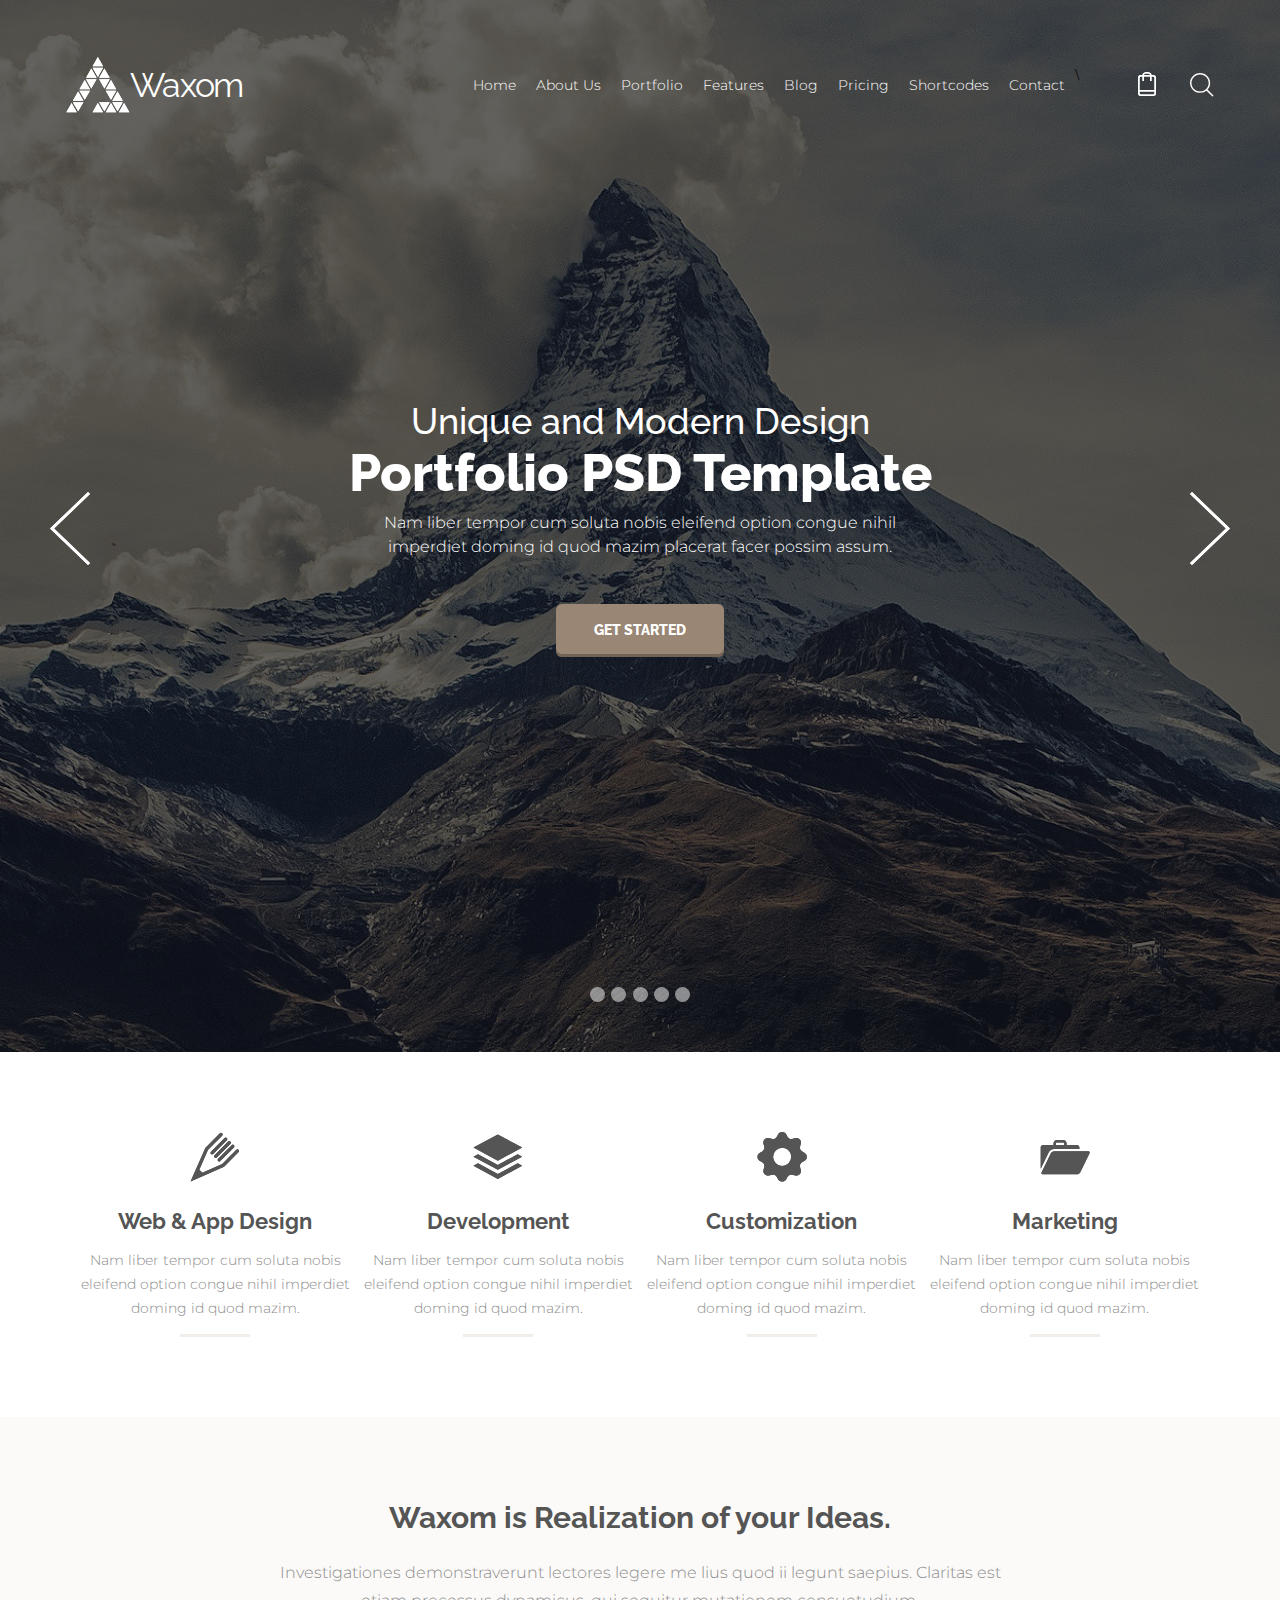
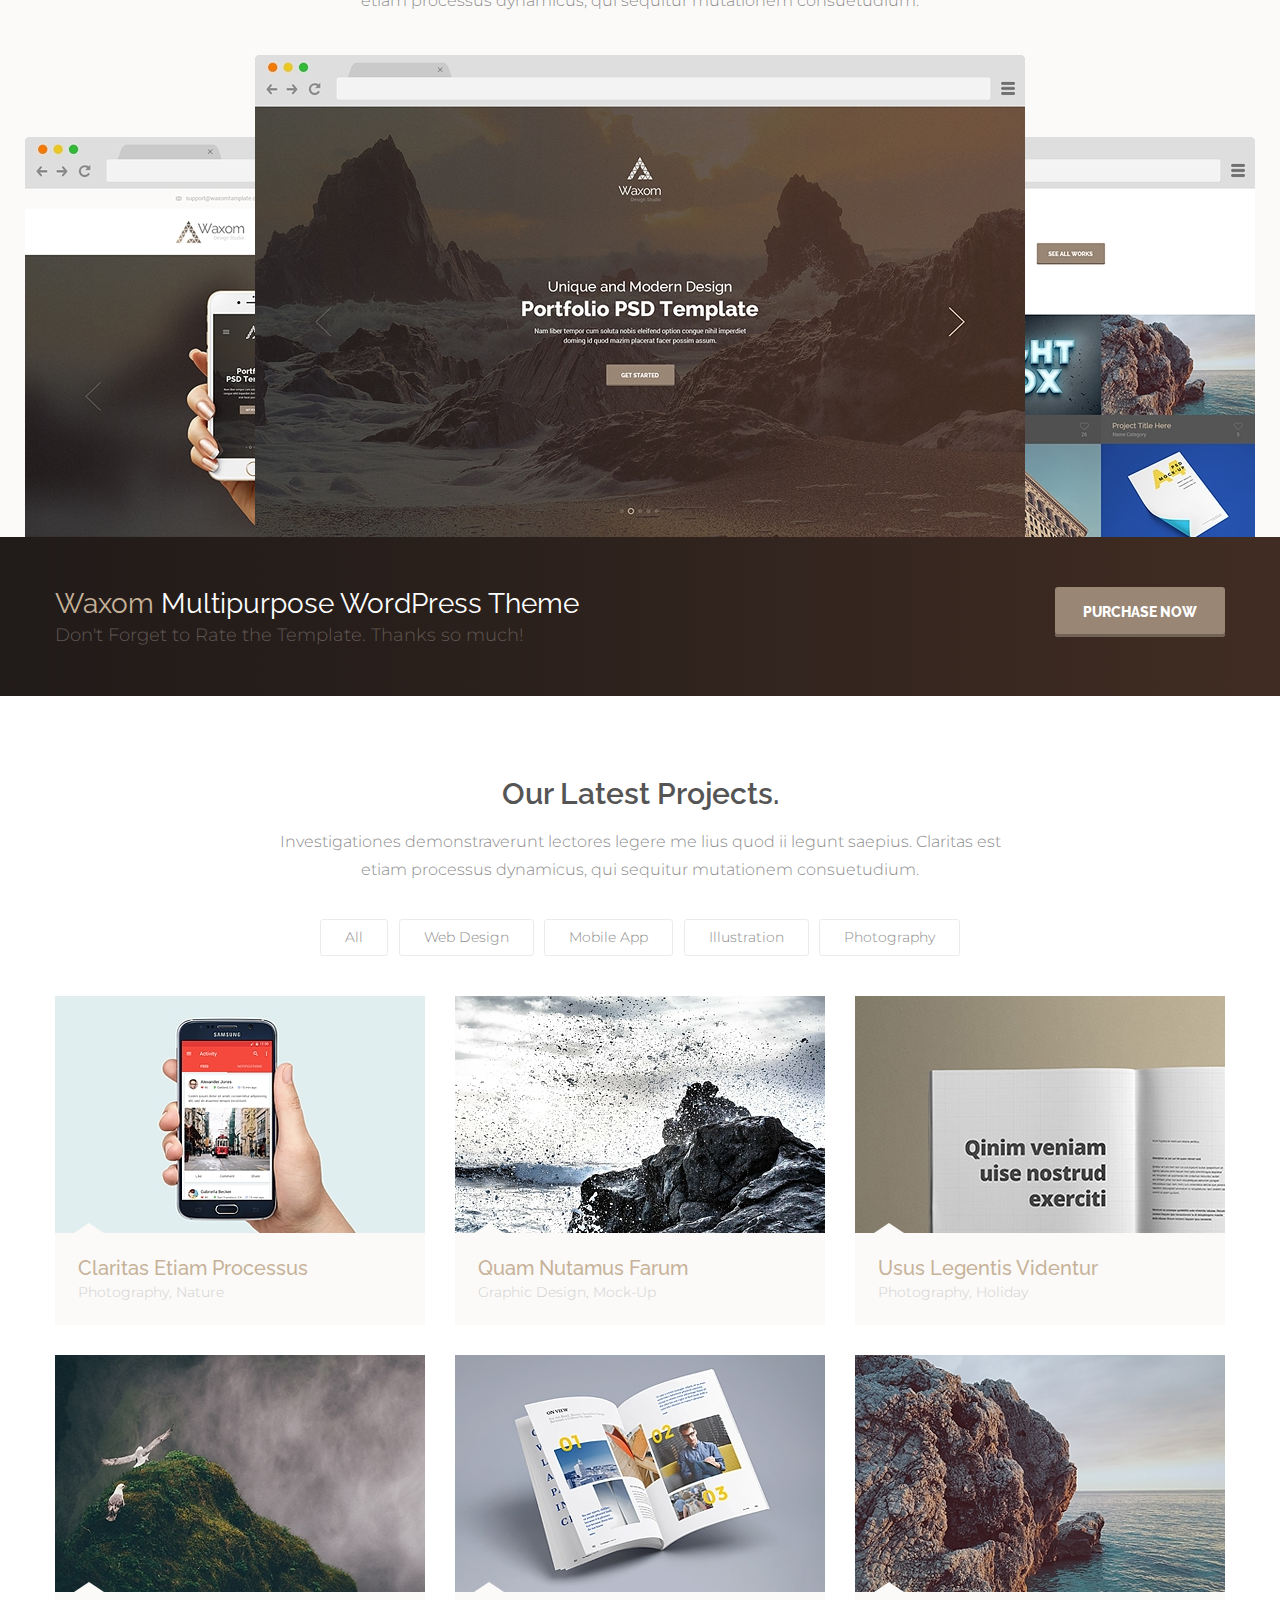
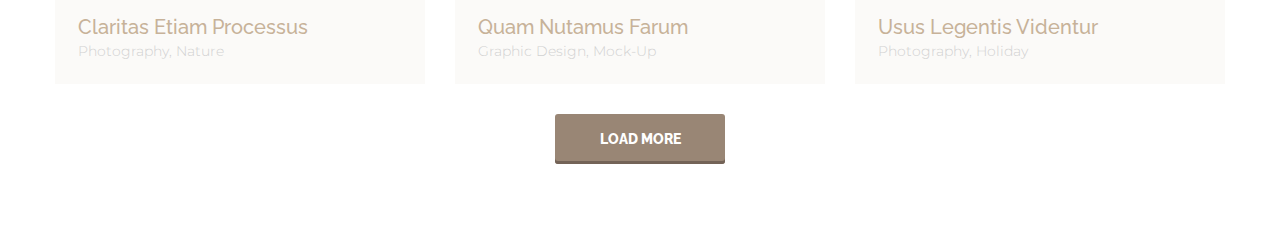
<file: Зачетный макет/index.html>
<!DOCTYPE html>
<html lang="en">

<head>
    <meta charset="UTF-8">
    <title>Зачетный макет</title>
    <link rel="stylesheet" href="style.css">
</head>

<body>
    <header>
        <section class="header-release">
            <a href="#" class="header-logo">
                <svg class="header-logo-svg" xmlns="http://www.w3.org/2000/svg" width="64" height="56" viewBox="0 0 64 56">
                    <path d="M31.854 19.905L26.6 10.713h10.508zm-1.314.766H20.032l5.254-9.191zm2.628 0l5.254-9.191 5.254 9.191zm10.508 1.53l-5.254 9.189-5.254-9.188zm-13.136 0l-5.254 9.189-5.254-9.188zm-11.822.766l5.253 9.187H13.465zm21.02 9.187l5.252-9.187 5.253 9.187zm-2.63-22.97H26.6l5.254-9.19zm2.63 24.502h10.505l-5.253 9.188zm-26.273 0H23.97l-5.253 9.188zm-1.314.765l5.253 9.19H6.897zm34.152 9.19l5.254-9.19 5.254 9.19zm10.508 1.53l-5.254 9.188-5.254-9.187zm-13.135 0l-5.254 9.188-5.254-9.187zm-36.779 0h10.507L12.15 54.36zm-1.315.768l5.254 9.189H.33zm26.272 0l5.254 9.189H26.6zm13.136 0l5.253 9.189H39.738zm18.387 9.189H52.873l5.252-9.189z" />
                    <path d="M31.854 19.905L26.6 10.713h10.508zm-1.314.766H20.032l5.254-9.191zm2.628 0l5.254-9.191 5.254 9.191zm10.508 1.53l-5.254 9.189-5.254-9.188zm-13.136 0l-5.254 9.189-5.254-9.188zm-11.822.766l5.253 9.187H13.465zm21.02 9.187l5.252-9.187 5.253 9.187zm-2.63-22.97H26.6l5.254-9.19zm2.63 24.502h10.505l-5.253 9.188zm-26.273 0H23.97l-5.253 9.188zm-1.314.765l5.253 9.19H6.897zm34.152 9.19l5.254-9.19 5.254 9.19zm10.508 1.53l-5.254 9.188-5.254-9.187zm-13.135 0l-5.254 9.188-5.254-9.187zm-36.779 0h10.507L12.15 54.36zm-1.315.768l5.254 9.189H.33zm26.272 0l5.254 9.189H26.6zm13.136 0l5.253 9.189H39.738zm18.387 9.189H52.873l5.252-9.189z" />
                </svg><span>Waxom</span></a>
            <nav class="main-menu">
                <ul class="main-menu-list">
                    <li><a href="#" class="main-menu-a">Home</a></li>
                    <li><a href="#" class="main-menu-a">About Us</a></li>
                    <li><a href="#" class="main-menu-a">Portfolio</a></li>
                    <li><a href="#" class="main-menu-a">Features</a></li>
                    <li><a href="#" class="main-menu-a">Blog</a></li>
                    <li><a href="#" class="main-menu-a">Pricing</a></li>
                    <li><a href="#" class="main-menu-a">Shortcodes</a></li>
                    <li><a href="#" class="main-menu-a">Contact</a></li>\
                </ul>
                <button class="icon-cart">
                    <svg class="icon-cart-svg" xmlns="http://www.w3.org/2000/svg" width="18" height="24" viewBox="0 0 18 24">
                        <path d="M17.994 5.997v14.998a3 3 0 0 1-2.999 3H3.002a3 3 0 0 1-2.999-3V5.997A2.999 2.999 0 0 1 3.002 3H4.5c0-1.657 2.013-3 4.498-3 2.484 0 4.497 1.343 4.497 3h1.5a2.999 2.999 0 0 1 2.998 2.998zM6 3h5.997c0-1.037-1.342-1.5-2.998-1.5-1.656 0-2.999.463-2.999 1.5zm10.495 16.496H1.502v1.5c0 .828.672 1.5 1.5 1.5h11.993a1.5 1.5 0 0 0 1.5-1.5zm0-13.498a1.5 1.5 0 0 0-1.5-1.5h-1.499v4.5h-1.499v-4.5H6v4.5H4.501v-4.5h-1.5a1.5 1.5 0 0 0-1.499 1.5v11.998h14.993z" />
                        <path d="M17.994 5.997v14.998a3 3 0 0 1-2.999 3H3.002a3 3 0 0 1-2.999-3V5.997A2.999 2.999 0 0 1 3.002 3H4.5c0-1.657 2.013-3 4.498-3 2.484 0 4.497 1.343 4.497 3h1.5a2.999 2.999 0 0 1 2.998 2.998zM6 3h5.997c0-1.037-1.342-1.5-2.998-1.5-1.656 0-2.999.463-2.999 1.5zm10.495 16.496H1.502v1.5c0 .828.672 1.5 1.5 1.5h11.993a1.5 1.5 0 0 0 1.5-1.5zm0-13.498a1.5 1.5 0 0 0-1.5-1.5h-1.499v4.5h-1.499v-4.5H6v4.5H4.501v-4.5h-1.5a1.5 1.5 0 0 0-1.499 1.5v11.998h14.993z" />
                    </svg>
                </button>
                <input type="search" class="icon-search">
            </nav>
        </section>
        <section class="release-content">
            <a href="#" class="left-arrow">
                <svg class="left-arrow-svg" xmlns="http://www.w3.org/2000/svg" width="40" height="73" viewBox="0 0 40 73">
                    <path d="M38.026 72.98L.005 36.497 38.026.018l1.969 2.004L4.066 36.498l35.929 34.479z" />
                    <path d="M38.026 72.98L.005 36.497 38.026.018l1.969 2.004L4.066 36.498l35.929 34.479z" />
                </svg>
            </a>
            <div class="release-content-item">
                <span class="release-content-item-first">Unique and Modern Design</span>
                <span class="release-content-item-second">Portfolio PSD Template</span>
                <p class="release-content-item-third">Nam liber tempor cum soluta nobis eleifend option congue nihil imperdiet doming id quod mazim placerat facer possim assum.</p>
                <button class="release-content-item-getstarted">Get Started</button>
            </div>
            <a href="#" class="right-arrow">
                <svg class="right-arrow-svg" xmlns="http://www.w3.org/2000/svg" width="40" height="73" viewBox="0 0 40 73">
                    <path d="M1.974 72.98l38.021-36.482L1.974.018.004 2.022l35.93 34.476L.004 70.977z" />
                    <path d="M1.974 72.98l38.021-36.482L1.974.018.004 2.022l35.93 34.476L.004 70.977z" />
                </svg>
            </a>
        </section>
        <div class="pagination">
            <a href="#" class="pag-circle"></a>
            <a href="#" class="pag-circle"></a>
            <a href="#" class="pag-circle"></a>
            <a href="#" class="pag-circle"></a>
            <a href="#" class="pag-circle"></a>
        </div>
    </header>
    <main class="container">
        <section class="achievment">
            <ul class="achievment-list">
                <li>
                    <a href="#" class="achievment-list-item">
                        <svg class="achievment-icones" xmlns="http://www.w3.org/2000/svg" width="49" height="49" viewBox="0 0 49 49">
                            <path d="M47.668 19.717L33.402 33.985.534 48.463l14.477-32.872L29.279 1.327a1.589 1.589 0 1 1 2.248 2.249L17.683 17.422 9.107 36.888l2.999 2.999 19.467-8.573L45.42 17.47a1.587 1.587 0 0 1 2.248 0c.621.62.621 1.63 0 2.247zm-20.173 6.5l13.332-13.332a1.585 1.585 0 0 1 2.25 0c.623.62.623 1.625 0 2.249L29.745 28.466a1.594 1.594 0 0 1-2.25 0 1.593 1.593 0 0 1 0-2.25zm-3.48-3.482L37.348 9.403a1.59 1.59 0 1 1 2.25 2.25L26.265 24.985a1.592 1.592 0 0 1-2.25-2.25zm-3.48-3.482l13.332-13.33a1.586 1.586 0 0 1 2.25 0c.622.62.622 1.625 0 2.25l-13.333 13.33c-.31.31-.719.465-1.125.465s-.814-.154-1.125-.466a1.591 1.591 0 0 1 0-2.249z" />
                            <path d="M47.668 19.717L33.402 33.985.534 48.463l14.477-32.872L29.279 1.327a1.589 1.589 0 1 1 2.248 2.249L17.683 17.422 9.107 36.888l2.999 2.999 19.467-8.573L45.42 17.47a1.587 1.587 0 0 1 2.248 0c.621.62.621 1.63 0 2.247zm-20.173 6.5l13.332-13.332a1.585 1.585 0 0 1 2.25 0c.623.62.623 1.625 0 2.249L29.745 28.466a1.594 1.594 0 0 1-2.25 0 1.593 1.593 0 0 1 0-2.25zm-3.48-3.482L37.348 9.403a1.59 1.59 0 1 1 2.25 2.25L26.265 24.985a1.592 1.592 0 0 1-2.25-2.25zm-3.48-3.482l13.332-13.33a1.586 1.586 0 0 1 2.25 0c.622.62.622 1.625 0 2.25l-13.333 13.33c-.31.31-.719.465-1.125.465s-.814-.154-1.125-.466a1.591 1.591 0 0 1 0-2.249z" />
                        </svg>
                        <span class="achievment-title">Web & App Design</span>
                        <p class="achievment-text">Nam liber tempor cum soluta nobis eleifend option congue nihil imperdiet doming id quod mazim.</p>
                    </a>
                </li>
                <li>
                    <a href="#" class="achievment-list-item">
                        <svg class="achievment-icones" xmlns="http://www.w3.org/2000/svg" width="44" height="40" viewBox="0 0 44 40">
                            <path d="M43.287 11.666L21.851 23.227.414 11.666 21.85.106zm-3.985 5.882l3.985 2.149-21.436 11.556L.414 19.697l3.985-2.15 17.452 9.41zm0 8.025l3.985 2.148-21.436 11.562L.414 27.721l3.985-2.148 17.452 9.412z" />
                            <path d="M43.287 11.666L21.851 23.227.414 11.666 21.85.106zm-3.985 5.882l3.985 2.149-21.436 11.556L.414 19.697l3.985-2.15 17.452 9.41zm0 8.025l3.985 2.148-21.436 11.562L.414 27.721l3.985-2.148 17.452 9.412z" />
                        </svg>
                        <span class="achievment-title">Development</span>
                        <p class="achievment-text">Nam liber tempor cum soluta nobis eleifend option congue nihil imperdiet doming id quod mazim.</p>
                    </a>
                </li>
                <li>
                    <a href="#" class="achievment-list-item">
                        <svg class="achievment-icones" xmlns="http://www.w3.org/2000/svg" width="44" height="44" viewBox="0 0 44 44">
                            <path d="M41.322 25.71c-1.44.513-2.837 1.762-3.243 2.743-.406.98-.298 2.85.357 4.23.656 1.379.259 3.427-.886 4.572-1.146 1.147-3.194 1.544-4.573.887-1.38-.656-3.252-.764-4.233-.356-.98.41-2.227 1.808-2.739 3.246-.512 1.436-2.241 2.601-3.861 2.601s-3.35-1.165-3.862-2.6c-.512-1.439-1.759-2.837-2.74-3.244-.982-.408-2.852-.303-4.232.353-1.38.657-3.427.26-4.573-.887-1.145-1.145-1.542-3.193-.886-4.572s.763-3.249.355-4.23c-.408-.979-1.8-2.23-3.24-2.742C1.526 25.199.36 23.47.36 21.85c0-1.62 1.166-3.35 2.606-3.857 1.44-.51 2.83-1.761 3.238-2.743.407-.984.303-2.853-.353-4.233-.656-1.38-.26-3.426.886-4.574 1.146-1.146 3.195-1.541 4.573-.885 1.38.656 3.25.764 4.231.357.981-.406 2.23-1.803 2.741-3.242.512-1.439 2.241-2.606 3.862-2.606 1.62 0 3.35 1.167 3.861 2.606.512 1.44 1.76 2.837 2.74 3.242.982.407 2.852.3 4.232-.357 1.38-.656 3.427-.261 4.573.885 1.145 1.148 1.542 3.195.886 4.574-.655 1.379-.76 3.252-.355 4.234.406.984 1.8 2.232 3.24 2.742 1.44.508 2.606 2.237 2.606 3.857s-1.166 3.349-2.605 3.86zM30.128 21.86c0-4.419-3.574-7.994-7.984-7.994a7.988 7.988 0 0 0-7.994 7.994 7.984 7.984 0 0 0 7.994 7.983 7.981 7.981 0 0 0 7.984-7.983z" />
                            <path d="M41.322 25.71c-1.44.513-2.837 1.762-3.243 2.743-.406.98-.298 2.85.357 4.23.656 1.379.259 3.427-.886 4.572-1.146 1.147-3.194 1.544-4.573.887-1.38-.656-3.252-.764-4.233-.356-.98.41-2.227 1.808-2.739 3.246-.512 1.436-2.241 2.601-3.861 2.601s-3.35-1.165-3.862-2.6c-.512-1.439-1.759-2.837-2.74-3.244-.982-.408-2.852-.303-4.232.353-1.38.657-3.427.26-4.573-.887-1.145-1.145-1.542-3.193-.886-4.572s.763-3.249.355-4.23c-.408-.979-1.8-2.23-3.24-2.742C1.526 25.199.36 23.47.36 21.85c0-1.62 1.166-3.35 2.606-3.857 1.44-.51 2.83-1.761 3.238-2.743.407-.984.303-2.853-.353-4.233-.656-1.38-.26-3.426.886-4.574 1.146-1.146 3.195-1.541 4.573-.885 1.38.656 3.25.764 4.231.357.981-.406 2.23-1.803 2.741-3.242.512-1.439 2.241-2.606 3.862-2.606 1.62 0 3.35 1.167 3.861 2.606.512 1.44 1.76 2.837 2.74 3.242.982.407 2.852.3 4.232-.357 1.38-.656 3.427-.261 4.573.885 1.145 1.148 1.542 3.195.886 4.574-.655 1.379-.76 3.252-.355 4.234.406.984 1.8 2.232 3.24 2.742 1.44.508 2.606 2.237 2.606 3.857s-1.166 3.349-2.605 3.86zM30.128 21.86c0-4.419-3.574-7.994-7.984-7.994a7.988 7.988 0 0 0-7.994 7.994 7.984 7.984 0 0 0 7.994 7.983 7.981 7.981 0 0 0 7.984-7.983z" />
                        </svg>
                        <span class="achievment-title">Customization</span>
                        <p class="achievment-text">Nam liber tempor cum soluta nobis eleifend option congue nihil imperdiet doming id quod mazim.</p>
                    </a>
                </li>
                <li>
                    <a href="#" class="achievment-list-item">
                        <svg class="achievment-icones" xmlns="http://www.w3.org/2000/svg" width="52" height="36" viewBox="0 0 52 36">
                            <path d="M.738 30.147V7.983c0-1.364 1.105-2.482 2.458-2.48h10.816V4.057c0-.995.382-1.923 1.082-2.628A3.64 3.64 0 0 1 17.7.335h6.29c2.029 0 3.684 1.667 3.684 3.723V5.5H38.49c1.35 0 2.458 1.118 2.458 2.482v1.654H14.742c-2.267 0-4.74 1.55-5.742 3.608zM16.47 5.502h8.747V4.058c0-.688-.55-1.243-1.228-1.243h-6.29c-.327 0-.636.13-.867.368a1.25 1.25 0 0 0-.362.875zm25.451 28.26c-.595 1.222-2.192 2.222-3.543 2.222H3.08c-1.35 0-1.968-1.002-1.369-2.221l9.492-19.422c.593-1.223 2.189-2.226 3.539-2.226H50.04c1.354 0 1.969 1.003 1.371 2.226z" />
                            <path d="M.738 30.147V7.983c0-1.364 1.105-2.482 2.458-2.48h10.816V4.057c0-.995.382-1.923 1.082-2.628A3.64 3.64 0 0 1 17.7.335h6.29c2.029 0 3.684 1.667 3.684 3.723V5.5H38.49c1.35 0 2.458 1.118 2.458 2.482v1.654H14.742c-2.267 0-4.74 1.55-5.742 3.608zM16.47 5.502h8.747V4.058c0-.688-.55-1.243-1.228-1.243h-6.29c-.327 0-.636.13-.867.368a1.25 1.25 0 0 0-.362.875zm25.451 28.26c-.595 1.222-2.192 2.222-3.543 2.222H3.08c-1.35 0-1.968-1.002-1.369-2.221l9.492-19.422c.593-1.223 2.189-2.226 3.539-2.226H50.04c1.354 0 1.969 1.003 1.371 2.226z" />
                        </svg>
                        <span class="achievment-title">Marketing</span>
                        <p class="achievment-text">Nam liber tempor cum soluta nobis eleifend option congue nihil imperdiet doming id quod mazim.</p>
                    </a>
                </li>
            </ul>
        </section>
        <section class="ideas">
            <div class="ideas-content">
                <span class="ideas-title">Waxom is Realization of your Ideas.</span>
                <p class="ideas-text">Investigationes demonstraverunt lectores legere me lius quod ii legunt saepius. Claritas est etiam processus dynamicus, qui sequitur mutationem consuetudium.</p>
            </div>
            <div class="ideas-pictures">
                <img src="images/ideas-picture-left.jpg" alt="photo" class="ideas-picture-left" width="770" height="400">
                <img src="images/ideas-picture-center.jpg" alt="photo" class="ideas-picture-center" width="770" height="482">
                <img src="images/ideas-picture-right.jpg" alt="photo" class="ideas-picture-right" width="770" height="400">
            </div>
        </section>
        <section class="purchase">
            <div class="purchase-content">
                <div class="purchase-text">
                    <span class="purchase-text-title">
                        <a href="#" class="purchase-text-logo">Waxom</a> Multipurpose WordPress Theme
                    </span>
                    <p class="purchase-text-par">Don't Forget to Rate the Template. Thanks so much!</p>
                </div>
                <button class="purchase-button">Purchase Now</button>
            </div>
        </section>
        <section class="latest">
            <div class="latest-content">
                <div class="latest-content-text">
                    <span class="latest-content-title">Our Latest Projects.</span>
                    <p class="latest-content-text-par">Investigationes demonstraverunt lectores legere me lius quod ii legunt saepius. Claritas est etiam processus dynamicus, qui sequitur mutationem consuetudium.</p>
                </div>
                <div class="latest-content-units">
                    <a href="#" class="latest-content-units-item">All</a>
                    <a href="#" class="latest-content-units-item">Web Design</a>
                    <a href="#" class="latest-content-units-item">Mobile App</a>
                    <a href="#" class="latest-content-units-item">Illustration</a>
                    <a href="#" class="latest-content-units-item">Photography</a>
                </div>
                <div class="latest-content-projects">
                    <figure class="latest-content-projects-item">
                        <img src="images/latest-projects-photo-1.jpg" alt="photo" class="latest-projects-image" width="370" height="237">
                        <figcaption class="latest-content-projects-item-text">
                            <span class="latest-projects-title">Claritas Etiam Processus</span>
                            <span class="latest-projects-description">Photography, Nature</span>
                        </figcaption>
                        <a href="#" class="latest-btn latest-link">
                            <svg xmlns="http://www.w3.org/2000/svg" width="26" height="26" viewBox="0 0 26 26">
                                <path d="M23.5 11.242l-1.927 1.928-3.187 3.189c-.153.17-.34.324-.511.46a6.24 6.24 0 0 1-6.153.905 6.038 6.038 0 0 1-2.08-1.365l2.642-2.644a2.446 2.446 0 0 0 3.46 0l2.028-2.029L20.857 8.6a2.447 2.447 0 1 0-3.46-3.462l-2.454 2.456a7.068 7.068 0 0 0-4.908-.376l4.72-4.723c2.404-2.405 6.341-2.405 8.744 0 2.42 2.42 2.42 6.343 0 8.748zm-7.654 7.607l-4.618 4.672c-2.403 2.406-6.34 2.406-8.744 0-2.403-2.404-2.403-6.343 0-8.747l5.113-5.118c.068-.067.154-.153.239-.221a6.191 6.191 0 0 1 6.426-1.142c.75.29 1.465.75 2.079 1.363l-2.642 2.645a2.446 2.446 0 0 0-3.46 0l-5.113 5.115a2.447 2.447 0 1 0 3.46 3.463l2.352-2.355c2.011.803 2.557.87 4.908.325z" />
                                <path d="M23.5 11.242l-1.927 1.928-3.187 3.189c-.153.17-.34.324-.511.46a6.24 6.24 0 0 1-6.153.905 6.038 6.038 0 0 1-2.08-1.365l2.642-2.644a2.446 2.446 0 0 0 3.46 0l2.028-2.029L20.857 8.6a2.447 2.447 0 1 0-3.46-3.462l-2.454 2.456a7.068 7.068 0 0 0-4.908-.376l4.72-4.723c2.404-2.405 6.341-2.405 8.744 0 2.42 2.42 2.42 6.343 0 8.748zm-7.654 7.607l-4.618 4.672c-2.403 2.406-6.34 2.406-8.744 0-2.403-2.404-2.403-6.343 0-8.747l5.113-5.118c.068-.067.154-.153.239-.221a6.191 6.191 0 0 1 6.426-1.142c.75.29 1.465.75 2.079 1.363l-2.642 2.645a2.446 2.446 0 0 0-3.46 0l-5.113 5.115a2.447 2.447 0 1 0 3.46 3.463l2.352-2.355c2.011.803 2.557.87 4.908.325z" />
                            </svg>
                        </a>
                        <a href="#" class="latest-btn latest-search">
                            <svg xmlns="http://www.w3.org/2000/svg" width="26" height="25" viewBox="0 0 26 25">
                                <path d="M17.417 7.847c.318.644.047 1.42-.607 1.734-.185.087-.381.13-.576.13-.487 0-.954-.267-1.182-.728a4.147 4.147 0 0 0-3.748-2.31c-.726 0-1.315-.579-1.315-1.296 0-.714.589-1.295 1.315-1.295 2.62 0 4.964 1.443 6.113 3.765zm8.04 16.325a1.647 1.647 0 0 1-1.164.474 1.65 1.65 0 0 1-1.163-.474L18.795 19.9a11.218 11.218 0 0 1-6.836 2.317C5.793 22.218.777 17.276.777 11.202S5.793.186 11.96.186 23.14 5.128 23.14 11.202c0 2.37-.77 4.562-2.068 6.361l4.383 4.318a1.602 1.602 0 0 1 0 2.29zM11.96 19.627c2.104 0 4.03-.756 5.521-2.003.46-.384.874-.819 1.243-1.288a8.288 8.288 0 0 0 1.786-5.134c0-4.645-3.836-8.424-8.55-8.424-4.715 0-8.551 3.78-8.551 8.424 0 4.645 3.836 8.424 8.55 8.425z" />
                                <path d="M17.417 7.847c.318.644.047 1.42-.607 1.734-.185.087-.381.13-.576.13-.487 0-.954-.267-1.182-.728a4.147 4.147 0 0 0-3.748-2.31c-.726 0-1.315-.579-1.315-1.296 0-.714.589-1.295 1.315-1.295 2.62 0 4.964 1.443 6.113 3.765zm8.04 16.325a1.647 1.647 0 0 1-1.164.474 1.65 1.65 0 0 1-1.163-.474L18.795 19.9a11.218 11.218 0 0 1-6.836 2.317C5.793 22.218.777 17.276.777 11.202S5.793.186 11.96.186 23.14 5.128 23.14 11.202c0 2.37-.77 4.562-2.068 6.361l4.383 4.318a1.602 1.602 0 0 1 0 2.29zM11.96 19.627c2.104 0 4.03-.756 5.521-2.003.46-.384.874-.819 1.243-1.288a8.288 8.288 0 0 0 1.786-5.134c0-4.645-3.836-8.424-8.55-8.424-4.715 0-8.551 3.78-8.551 8.424 0 4.645 3.836 8.424 8.55 8.425z" />
                            </svg>
                        </a>
                    </figure>
                    <figure class="latest-content-projects-item">
                        <img src="images/latest-projects-photo-2.jpg" alt="photo" class="latest-projects-image" width="370" height="237">
                        <figcaption class="latest-content-projects-item-text">
                            <span class="latest-projects-title">Quam Nutamus Farum</span>
                            <span class="latest-projects-description">Graphic Design, Mock-Up</span>
                        </figcaption>
                        <a href="#" class="latest-btn latest-link">
                            <svg xmlns="http://www.w3.org/2000/svg" width="26" height="26" viewBox="0 0 26 26">
                                <path d="M23.5 11.242l-1.927 1.928-3.187 3.189c-.153.17-.34.324-.511.46a6.24 6.24 0 0 1-6.153.905 6.038 6.038 0 0 1-2.08-1.365l2.642-2.644a2.446 2.446 0 0 0 3.46 0l2.028-2.029L20.857 8.6a2.447 2.447 0 1 0-3.46-3.462l-2.454 2.456a7.068 7.068 0 0 0-4.908-.376l4.72-4.723c2.404-2.405 6.341-2.405 8.744 0 2.42 2.42 2.42 6.343 0 8.748zm-7.654 7.607l-4.618 4.672c-2.403 2.406-6.34 2.406-8.744 0-2.403-2.404-2.403-6.343 0-8.747l5.113-5.118c.068-.067.154-.153.239-.221a6.191 6.191 0 0 1 6.426-1.142c.75.29 1.465.75 2.079 1.363l-2.642 2.645a2.446 2.446 0 0 0-3.46 0l-5.113 5.115a2.447 2.447 0 1 0 3.46 3.463l2.352-2.355c2.011.803 2.557.87 4.908.325z" />
                                <path d="M23.5 11.242l-1.927 1.928-3.187 3.189c-.153.17-.34.324-.511.46a6.24 6.24 0 0 1-6.153.905 6.038 6.038 0 0 1-2.08-1.365l2.642-2.644a2.446 2.446 0 0 0 3.46 0l2.028-2.029L20.857 8.6a2.447 2.447 0 1 0-3.46-3.462l-2.454 2.456a7.068 7.068 0 0 0-4.908-.376l4.72-4.723c2.404-2.405 6.341-2.405 8.744 0 2.42 2.42 2.42 6.343 0 8.748zm-7.654 7.607l-4.618 4.672c-2.403 2.406-6.34 2.406-8.744 0-2.403-2.404-2.403-6.343 0-8.747l5.113-5.118c.068-.067.154-.153.239-.221a6.191 6.191 0 0 1 6.426-1.142c.75.29 1.465.75 2.079 1.363l-2.642 2.645a2.446 2.446 0 0 0-3.46 0l-5.113 5.115a2.447 2.447 0 1 0 3.46 3.463l2.352-2.355c2.011.803 2.557.87 4.908.325z" />
                            </svg>
                        </a>
                        <a href="#" class="latest-btn latest-search">
                            <svg xmlns="http://www.w3.org/2000/svg" width="26" height="25" viewBox="0 0 26 25">
                                <path d="M17.417 7.847c.318.644.047 1.42-.607 1.734-.185.087-.381.13-.576.13-.487 0-.954-.267-1.182-.728a4.147 4.147 0 0 0-3.748-2.31c-.726 0-1.315-.579-1.315-1.296 0-.714.589-1.295 1.315-1.295 2.62 0 4.964 1.443 6.113 3.765zm8.04 16.325a1.647 1.647 0 0 1-1.164.474 1.65 1.65 0 0 1-1.163-.474L18.795 19.9a11.218 11.218 0 0 1-6.836 2.317C5.793 22.218.777 17.276.777 11.202S5.793.186 11.96.186 23.14 5.128 23.14 11.202c0 2.37-.77 4.562-2.068 6.361l4.383 4.318a1.602 1.602 0 0 1 0 2.29zM11.96 19.627c2.104 0 4.03-.756 5.521-2.003.46-.384.874-.819 1.243-1.288a8.288 8.288 0 0 0 1.786-5.134c0-4.645-3.836-8.424-8.55-8.424-4.715 0-8.551 3.78-8.551 8.424 0 4.645 3.836 8.424 8.55 8.425z" />
                                <path d="M17.417 7.847c.318.644.047 1.42-.607 1.734-.185.087-.381.13-.576.13-.487 0-.954-.267-1.182-.728a4.147 4.147 0 0 0-3.748-2.31c-.726 0-1.315-.579-1.315-1.296 0-.714.589-1.295 1.315-1.295 2.62 0 4.964 1.443 6.113 3.765zm8.04 16.325a1.647 1.647 0 0 1-1.164.474 1.65 1.65 0 0 1-1.163-.474L18.795 19.9a11.218 11.218 0 0 1-6.836 2.317C5.793 22.218.777 17.276.777 11.202S5.793.186 11.96.186 23.14 5.128 23.14 11.202c0 2.37-.77 4.562-2.068 6.361l4.383 4.318a1.602 1.602 0 0 1 0 2.29zM11.96 19.627c2.104 0 4.03-.756 5.521-2.003.46-.384.874-.819 1.243-1.288a8.288 8.288 0 0 0 1.786-5.134c0-4.645-3.836-8.424-8.55-8.424-4.715 0-8.551 3.78-8.551 8.424 0 4.645 3.836 8.424 8.55 8.425z" />
                            </svg>
                        </a>
                    </figure>
                    <figure class="latest-content-projects-item">
                        <img src="images/latest-projects-photo-3.jpg" alt="photo" class="latest-projects-image" width="370" height="237">
                        <figcaption class="latest-content-projects-item-text">
                            <span class="latest-projects-title">Usus Legentis Videntur</span>
                            <span class="latest-projects-description">Photography, Holiday</span>
                        </figcaption>
                        <a href="#" class="latest-btn latest-link">
                            <svg xmlns="http://www.w3.org/2000/svg" width="26" height="26" viewBox="0 0 26 26">
                                <path d="M23.5 11.242l-1.927 1.928-3.187 3.189c-.153.17-.34.324-.511.46a6.24 6.24 0 0 1-6.153.905 6.038 6.038 0 0 1-2.08-1.365l2.642-2.644a2.446 2.446 0 0 0 3.46 0l2.028-2.029L20.857 8.6a2.447 2.447 0 1 0-3.46-3.462l-2.454 2.456a7.068 7.068 0 0 0-4.908-.376l4.72-4.723c2.404-2.405 6.341-2.405 8.744 0 2.42 2.42 2.42 6.343 0 8.748zm-7.654 7.607l-4.618 4.672c-2.403 2.406-6.34 2.406-8.744 0-2.403-2.404-2.403-6.343 0-8.747l5.113-5.118c.068-.067.154-.153.239-.221a6.191 6.191 0 0 1 6.426-1.142c.75.29 1.465.75 2.079 1.363l-2.642 2.645a2.446 2.446 0 0 0-3.46 0l-5.113 5.115a2.447 2.447 0 1 0 3.46 3.463l2.352-2.355c2.011.803 2.557.87 4.908.325z" />
                                <path d="M23.5 11.242l-1.927 1.928-3.187 3.189c-.153.17-.34.324-.511.46a6.24 6.24 0 0 1-6.153.905 6.038 6.038 0 0 1-2.08-1.365l2.642-2.644a2.446 2.446 0 0 0 3.46 0l2.028-2.029L20.857 8.6a2.447 2.447 0 1 0-3.46-3.462l-2.454 2.456a7.068 7.068 0 0 0-4.908-.376l4.72-4.723c2.404-2.405 6.341-2.405 8.744 0 2.42 2.42 2.42 6.343 0 8.748zm-7.654 7.607l-4.618 4.672c-2.403 2.406-6.34 2.406-8.744 0-2.403-2.404-2.403-6.343 0-8.747l5.113-5.118c.068-.067.154-.153.239-.221a6.191 6.191 0 0 1 6.426-1.142c.75.29 1.465.75 2.079 1.363l-2.642 2.645a2.446 2.446 0 0 0-3.46 0l-5.113 5.115a2.447 2.447 0 1 0 3.46 3.463l2.352-2.355c2.011.803 2.557.87 4.908.325z" />
                            </svg>
                        </a>
                        <a href="#" class="latest-btn latest-search">
                            <svg xmlns="http://www.w3.org/2000/svg" width="26" height="25" viewBox="0 0 26 25">
                                <path d="M17.417 7.847c.318.644.047 1.42-.607 1.734-.185.087-.381.13-.576.13-.487 0-.954-.267-1.182-.728a4.147 4.147 0 0 0-3.748-2.31c-.726 0-1.315-.579-1.315-1.296 0-.714.589-1.295 1.315-1.295 2.62 0 4.964 1.443 6.113 3.765zm8.04 16.325a1.647 1.647 0 0 1-1.164.474 1.65 1.65 0 0 1-1.163-.474L18.795 19.9a11.218 11.218 0 0 1-6.836 2.317C5.793 22.218.777 17.276.777 11.202S5.793.186 11.96.186 23.14 5.128 23.14 11.202c0 2.37-.77 4.562-2.068 6.361l4.383 4.318a1.602 1.602 0 0 1 0 2.29zM11.96 19.627c2.104 0 4.03-.756 5.521-2.003.46-.384.874-.819 1.243-1.288a8.288 8.288 0 0 0 1.786-5.134c0-4.645-3.836-8.424-8.55-8.424-4.715 0-8.551 3.78-8.551 8.424 0 4.645 3.836 8.424 8.55 8.425z" />
                                <path d="M17.417 7.847c.318.644.047 1.42-.607 1.734-.185.087-.381.13-.576.13-.487 0-.954-.267-1.182-.728a4.147 4.147 0 0 0-3.748-2.31c-.726 0-1.315-.579-1.315-1.296 0-.714.589-1.295 1.315-1.295 2.62 0 4.964 1.443 6.113 3.765zm8.04 16.325a1.647 1.647 0 0 1-1.164.474 1.65 1.65 0 0 1-1.163-.474L18.795 19.9a11.218 11.218 0 0 1-6.836 2.317C5.793 22.218.777 17.276.777 11.202S5.793.186 11.96.186 23.14 5.128 23.14 11.202c0 2.37-.77 4.562-2.068 6.361l4.383 4.318a1.602 1.602 0 0 1 0 2.29zM11.96 19.627c2.104 0 4.03-.756 5.521-2.003.46-.384.874-.819 1.243-1.288a8.288 8.288 0 0 0 1.786-5.134c0-4.645-3.836-8.424-8.55-8.424-4.715 0-8.551 3.78-8.551 8.424 0 4.645 3.836 8.424 8.55 8.425z" />
                            </svg>
                        </a>
                    </figure>
                    <figure class="latest-content-projects-item">
                        <img src="images/latest-projects-photo-4.jpg" alt="photo" class="latest-projects-image" width="370" height="237">
                        <figcaption class="latest-content-projects-item-text">
                            <span class="latest-projects-title">Claritas Etiam Processus</span>
                            <span class="latest-projects-description">Photography, Nature</span>
                        </figcaption>
                        <a href="#" class="latest-btn latest-link">
                            <svg xmlns="http://www.w3.org/2000/svg" width="26" height="26" viewBox="0 0 26 26">
                                <path d="M23.5 11.242l-1.927 1.928-3.187 3.189c-.153.17-.34.324-.511.46a6.24 6.24 0 0 1-6.153.905 6.038 6.038 0 0 1-2.08-1.365l2.642-2.644a2.446 2.446 0 0 0 3.46 0l2.028-2.029L20.857 8.6a2.447 2.447 0 1 0-3.46-3.462l-2.454 2.456a7.068 7.068 0 0 0-4.908-.376l4.72-4.723c2.404-2.405 6.341-2.405 8.744 0 2.42 2.42 2.42 6.343 0 8.748zm-7.654 7.607l-4.618 4.672c-2.403 2.406-6.34 2.406-8.744 0-2.403-2.404-2.403-6.343 0-8.747l5.113-5.118c.068-.067.154-.153.239-.221a6.191 6.191 0 0 1 6.426-1.142c.75.29 1.465.75 2.079 1.363l-2.642 2.645a2.446 2.446 0 0 0-3.46 0l-5.113 5.115a2.447 2.447 0 1 0 3.46 3.463l2.352-2.355c2.011.803 2.557.87 4.908.325z" />
                                <path d="M23.5 11.242l-1.927 1.928-3.187 3.189c-.153.17-.34.324-.511.46a6.24 6.24 0 0 1-6.153.905 6.038 6.038 0 0 1-2.08-1.365l2.642-2.644a2.446 2.446 0 0 0 3.46 0l2.028-2.029L20.857 8.6a2.447 2.447 0 1 0-3.46-3.462l-2.454 2.456a7.068 7.068 0 0 0-4.908-.376l4.72-4.723c2.404-2.405 6.341-2.405 8.744 0 2.42 2.42 2.42 6.343 0 8.748zm-7.654 7.607l-4.618 4.672c-2.403 2.406-6.34 2.406-8.744 0-2.403-2.404-2.403-6.343 0-8.747l5.113-5.118c.068-.067.154-.153.239-.221a6.191 6.191 0 0 1 6.426-1.142c.75.29 1.465.75 2.079 1.363l-2.642 2.645a2.446 2.446 0 0 0-3.46 0l-5.113 5.115a2.447 2.447 0 1 0 3.46 3.463l2.352-2.355c2.011.803 2.557.87 4.908.325z" />
                            </svg>
                        </a>
                        <a href="#" class="latest-btn latest-search">
                            <svg xmlns="http://www.w3.org/2000/svg" width="26" height="25" viewBox="0 0 26 25">
                                <path d="M17.417 7.847c.318.644.047 1.42-.607 1.734-.185.087-.381.13-.576.13-.487 0-.954-.267-1.182-.728a4.147 4.147 0 0 0-3.748-2.31c-.726 0-1.315-.579-1.315-1.296 0-.714.589-1.295 1.315-1.295 2.62 0 4.964 1.443 6.113 3.765zm8.04 16.325a1.647 1.647 0 0 1-1.164.474 1.65 1.65 0 0 1-1.163-.474L18.795 19.9a11.218 11.218 0 0 1-6.836 2.317C5.793 22.218.777 17.276.777 11.202S5.793.186 11.96.186 23.14 5.128 23.14 11.202c0 2.37-.77 4.562-2.068 6.361l4.383 4.318a1.602 1.602 0 0 1 0 2.29zM11.96 19.627c2.104 0 4.03-.756 5.521-2.003.46-.384.874-.819 1.243-1.288a8.288 8.288 0 0 0 1.786-5.134c0-4.645-3.836-8.424-8.55-8.424-4.715 0-8.551 3.78-8.551 8.424 0 4.645 3.836 8.424 8.55 8.425z" />
                                <path d="M17.417 7.847c.318.644.047 1.42-.607 1.734-.185.087-.381.13-.576.13-.487 0-.954-.267-1.182-.728a4.147 4.147 0 0 0-3.748-2.31c-.726 0-1.315-.579-1.315-1.296 0-.714.589-1.295 1.315-1.295 2.62 0 4.964 1.443 6.113 3.765zm8.04 16.325a1.647 1.647 0 0 1-1.164.474 1.65 1.65 0 0 1-1.163-.474L18.795 19.9a11.218 11.218 0 0 1-6.836 2.317C5.793 22.218.777 17.276.777 11.202S5.793.186 11.96.186 23.14 5.128 23.14 11.202c0 2.37-.77 4.562-2.068 6.361l4.383 4.318a1.602 1.602 0 0 1 0 2.29zM11.96 19.627c2.104 0 4.03-.756 5.521-2.003.46-.384.874-.819 1.243-1.288a8.288 8.288 0 0 0 1.786-5.134c0-4.645-3.836-8.424-8.55-8.424-4.715 0-8.551 3.78-8.551 8.424 0 4.645 3.836 8.424 8.55 8.425z" />
                            </svg>
                        </a>
                    </figure>
                    <figure class="latest-content-projects-item">
                        <img src="images/latest-projects-photo-5.jpg" alt="photo" class="latest-projects-image" width="370" height="237">
                        <figcaption class="latest-content-projects-item-text">
                            <span class="latest-projects-title">Quam Nutamus Farum</span>
                            <span class="latest-projects-description">Graphic Design, Mock-Up</span>
                        </figcaption>
                        <a href="#" class="latest-btn latest-link">
                            <svg xmlns="http://www.w3.org/2000/svg" width="26" height="26" viewBox="0 0 26 26">
                                <path d="M23.5 11.242l-1.927 1.928-3.187 3.189c-.153.17-.34.324-.511.46a6.24 6.24 0 0 1-6.153.905 6.038 6.038 0 0 1-2.08-1.365l2.642-2.644a2.446 2.446 0 0 0 3.46 0l2.028-2.029L20.857 8.6a2.447 2.447 0 1 0-3.46-3.462l-2.454 2.456a7.068 7.068 0 0 0-4.908-.376l4.72-4.723c2.404-2.405 6.341-2.405 8.744 0 2.42 2.42 2.42 6.343 0 8.748zm-7.654 7.607l-4.618 4.672c-2.403 2.406-6.34 2.406-8.744 0-2.403-2.404-2.403-6.343 0-8.747l5.113-5.118c.068-.067.154-.153.239-.221a6.191 6.191 0 0 1 6.426-1.142c.75.29 1.465.75 2.079 1.363l-2.642 2.645a2.446 2.446 0 0 0-3.46 0l-5.113 5.115a2.447 2.447 0 1 0 3.46 3.463l2.352-2.355c2.011.803 2.557.87 4.908.325z" />
                                <path d="M23.5 11.242l-1.927 1.928-3.187 3.189c-.153.17-.34.324-.511.46a6.24 6.24 0 0 1-6.153.905 6.038 6.038 0 0 1-2.08-1.365l2.642-2.644a2.446 2.446 0 0 0 3.46 0l2.028-2.029L20.857 8.6a2.447 2.447 0 1 0-3.46-3.462l-2.454 2.456a7.068 7.068 0 0 0-4.908-.376l4.72-4.723c2.404-2.405 6.341-2.405 8.744 0 2.42 2.42 2.42 6.343 0 8.748zm-7.654 7.607l-4.618 4.672c-2.403 2.406-6.34 2.406-8.744 0-2.403-2.404-2.403-6.343 0-8.747l5.113-5.118c.068-.067.154-.153.239-.221a6.191 6.191 0 0 1 6.426-1.142c.75.29 1.465.75 2.079 1.363l-2.642 2.645a2.446 2.446 0 0 0-3.46 0l-5.113 5.115a2.447 2.447 0 1 0 3.46 3.463l2.352-2.355c2.011.803 2.557.87 4.908.325z" />
                            </svg>
                        </a>
                        <a href="#" class="latest-btn latest-search">
                            <svg xmlns="http://www.w3.org/2000/svg" width="26" height="25" viewBox="0 0 26 25">
                                <path d="M17.417 7.847c.318.644.047 1.42-.607 1.734-.185.087-.381.13-.576.13-.487 0-.954-.267-1.182-.728a4.147 4.147 0 0 0-3.748-2.31c-.726 0-1.315-.579-1.315-1.296 0-.714.589-1.295 1.315-1.295 2.62 0 4.964 1.443 6.113 3.765zm8.04 16.325a1.647 1.647 0 0 1-1.164.474 1.65 1.65 0 0 1-1.163-.474L18.795 19.9a11.218 11.218 0 0 1-6.836 2.317C5.793 22.218.777 17.276.777 11.202S5.793.186 11.96.186 23.14 5.128 23.14 11.202c0 2.37-.77 4.562-2.068 6.361l4.383 4.318a1.602 1.602 0 0 1 0 2.29zM11.96 19.627c2.104 0 4.03-.756 5.521-2.003.46-.384.874-.819 1.243-1.288a8.288 8.288 0 0 0 1.786-5.134c0-4.645-3.836-8.424-8.55-8.424-4.715 0-8.551 3.78-8.551 8.424 0 4.645 3.836 8.424 8.55 8.425z" />
                                <path d="M17.417 7.847c.318.644.047 1.42-.607 1.734-.185.087-.381.13-.576.13-.487 0-.954-.267-1.182-.728a4.147 4.147 0 0 0-3.748-2.31c-.726 0-1.315-.579-1.315-1.296 0-.714.589-1.295 1.315-1.295 2.62 0 4.964 1.443 6.113 3.765zm8.04 16.325a1.647 1.647 0 0 1-1.164.474 1.65 1.65 0 0 1-1.163-.474L18.795 19.9a11.218 11.218 0 0 1-6.836 2.317C5.793 22.218.777 17.276.777 11.202S5.793.186 11.96.186 23.14 5.128 23.14 11.202c0 2.37-.77 4.562-2.068 6.361l4.383 4.318a1.602 1.602 0 0 1 0 2.29zM11.96 19.627c2.104 0 4.03-.756 5.521-2.003.46-.384.874-.819 1.243-1.288a8.288 8.288 0 0 0 1.786-5.134c0-4.645-3.836-8.424-8.55-8.424-4.715 0-8.551 3.78-8.551 8.424 0 4.645 3.836 8.424 8.55 8.425z" />
                            </svg>
                        </a>
                    </figure>
                    <figure class="latest-content-projects-item">
                        <img src="images/latest-projects-photo-6.jpg" alt="photo" class="latest-projects-image" width="370" height="237">
                        <figcaption class="latest-content-projects-item-text">
                            <span class="latest-projects-title">Usus Legentis Videntur</span>
                            <span class="latest-projects-description">Photography, Holiday</span>
                        </figcaption>
                        <a href="#" class="latest-btn latest-link">
                            <svg xmlns="http://www.w3.org/2000/svg" width="26" height="26" viewBox="0 0 26 26">
                                <path d="M23.5 11.242l-1.927 1.928-3.187 3.189c-.153.17-.34.324-.511.46a6.24 6.24 0 0 1-6.153.905 6.038 6.038 0 0 1-2.08-1.365l2.642-2.644a2.446 2.446 0 0 0 3.46 0l2.028-2.029L20.857 8.6a2.447 2.447 0 1 0-3.46-3.462l-2.454 2.456a7.068 7.068 0 0 0-4.908-.376l4.72-4.723c2.404-2.405 6.341-2.405 8.744 0 2.42 2.42 2.42 6.343 0 8.748zm-7.654 7.607l-4.618 4.672c-2.403 2.406-6.34 2.406-8.744 0-2.403-2.404-2.403-6.343 0-8.747l5.113-5.118c.068-.067.154-.153.239-.221a6.191 6.191 0 0 1 6.426-1.142c.75.29 1.465.75 2.079 1.363l-2.642 2.645a2.446 2.446 0 0 0-3.46 0l-5.113 5.115a2.447 2.447 0 1 0 3.46 3.463l2.352-2.355c2.011.803 2.557.87 4.908.325z" />
                                <path d="M23.5 11.242l-1.927 1.928-3.187 3.189c-.153.17-.34.324-.511.46a6.24 6.24 0 0 1-6.153.905 6.038 6.038 0 0 1-2.08-1.365l2.642-2.644a2.446 2.446 0 0 0 3.46 0l2.028-2.029L20.857 8.6a2.447 2.447 0 1 0-3.46-3.462l-2.454 2.456a7.068 7.068 0 0 0-4.908-.376l4.72-4.723c2.404-2.405 6.341-2.405 8.744 0 2.42 2.42 2.42 6.343 0 8.748zm-7.654 7.607l-4.618 4.672c-2.403 2.406-6.34 2.406-8.744 0-2.403-2.404-2.403-6.343 0-8.747l5.113-5.118c.068-.067.154-.153.239-.221a6.191 6.191 0 0 1 6.426-1.142c.75.29 1.465.75 2.079 1.363l-2.642 2.645a2.446 2.446 0 0 0-3.46 0l-5.113 5.115a2.447 2.447 0 1 0 3.46 3.463l2.352-2.355c2.011.803 2.557.87 4.908.325z" />
                            </svg>
                        </a>
                        <a href="#" class="latest-btn latest-search">
                            <svg xmlns="http://www.w3.org/2000/svg" width="26" height="25" viewBox="0 0 26 25">
                                <path d="M17.417 7.847c.318.644.047 1.42-.607 1.734-.185.087-.381.13-.576.13-.487 0-.954-.267-1.182-.728a4.147 4.147 0 0 0-3.748-2.31c-.726 0-1.315-.579-1.315-1.296 0-.714.589-1.295 1.315-1.295 2.62 0 4.964 1.443 6.113 3.765zm8.04 16.325a1.647 1.647 0 0 1-1.164.474 1.65 1.65 0 0 1-1.163-.474L18.795 19.9a11.218 11.218 0 0 1-6.836 2.317C5.793 22.218.777 17.276.777 11.202S5.793.186 11.96.186 23.14 5.128 23.14 11.202c0 2.37-.77 4.562-2.068 6.361l4.383 4.318a1.602 1.602 0 0 1 0 2.29zM11.96 19.627c2.104 0 4.03-.756 5.521-2.003.46-.384.874-.819 1.243-1.288a8.288 8.288 0 0 0 1.786-5.134c0-4.645-3.836-8.424-8.55-8.424-4.715 0-8.551 3.78-8.551 8.424 0 4.645 3.836 8.424 8.55 8.425z" />
                                <path d="M17.417 7.847c.318.644.047 1.42-.607 1.734-.185.087-.381.13-.576.13-.487 0-.954-.267-1.182-.728a4.147 4.147 0 0 0-3.748-2.31c-.726 0-1.315-.579-1.315-1.296 0-.714.589-1.295 1.315-1.295 2.62 0 4.964 1.443 6.113 3.765zm8.04 16.325a1.647 1.647 0 0 1-1.164.474 1.65 1.65 0 0 1-1.163-.474L18.795 19.9a11.218 11.218 0 0 1-6.836 2.317C5.793 22.218.777 17.276.777 11.202S5.793.186 11.96.186 23.14 5.128 23.14 11.202c0 2.37-.77 4.562-2.068 6.361l4.383 4.318a1.602 1.602 0 0 1 0 2.29zM11.96 19.627c2.104 0 4.03-.756 5.521-2.003.46-.384.874-.819 1.243-1.288a8.288 8.288 0 0 0 1.786-5.134c0-4.645-3.836-8.424-8.55-8.424-4.715 0-8.551 3.78-8.551 8.424 0 4.645 3.836 8.424 8.55 8.425z" />
                            </svg>
                        </a>
                    </figure>
                </div>
                <button class="latest-load">Load More</button>
            </div>
        </section>
    </main>
</body>

</html>
</file>
<file: Зачетный макет/style.css>
@import url('https://fonts.googleapis.com/css?family=Raleway:300,400,500,600,700,800&display=swap');
@import url('https://fonts.googleapis.com/css?family=Montserrat:300,300i,400,400i|Raleway&display=swap');

body {
    max-width: 1920px;
    margin: 0 auto;
    box-sizing: border-box;
}

header {
    width: 100%;
    padding: 50px;
    box-sizing: border-box;
    position: relative;
}

header:after {
    content: "";
    display: block;
    width: 100%;
    height: 100%;
    position: absolute;
    left: 0;
    top: 0;
    background-image: url(images/header-bg.png);
    background-position: top;
    background-size: cover;
    background-repeat: no-repeat;
    z-index: -1;
    box-shadow: 0 0 0 960px rgba(0, 0, 0, 60%) inset;
}

.header-release {
    max-width: 100%;
    padding: 40px auto 0 auto;
    box-sizing: border-box;
    display: flex;
    flex-wrap: wrap;
    justify-content: center;
}

.header-logo-svg {
    fill: #fff;
}

.header-logo {
    display: flex;
    justify-content: space-between;
    align-items: center;
    text-decoration: none;
    font-family: 'Raleway', sans-serif;
    font-size: 34px;
    line-height: 1.2;
    font-weight: 400;
    letter-spacing: -0.04em;
    color: #ffffff;
    margin: 0 220px 0 0;
}

.header-logo:hover {
    color: #c7b299;
    transition: 0.5s;
}

.header-logo:hover .header-logo-svg {
    fill: #c7b299;
    transition: 0.5s;
}

.main-menu {
    max-width: 100%;
    display: flex;
}

.main-menu-list {
    display: flex;
    flex-wrap: wrap;
    padding: 0;
    list-style-type: none;
}

.main-menu-a {
    color: #ffffff;
    font-family: "Montserrat", sans-serif;
    font-size: 14px;
    font-weight: 300;
    text-decoration: none;
    display: block;
    padding: 10px;
}

.main-menu-a:hover,
.main-menu-a:focus {
    color: #c7b299;
}

.main-menu-a:active {
    color: #ffffff;
}

.icon-cart {
    display: block;
    background-color: transparent;
    border: none;
    outline: none;
    margin: auto 28px auto 53px;
    fill: #ffffff;
}

.icon-cart:hover {
    fill: #c7b299;
}

.icon-search {
    display: block;
    width: 24px;
    height: 24px;
    margin: auto 0 auto 0;
    background-image: url("icones/icon-search.svg");
    background-size: contain;
    background-repeat: no-repeat;
    outline: none;
    border: none;
    background-color: transparent;
    border-radius: 3px;
}

.icon-search:focus {
    background-color: #ffffff;
    width: 200px;
    transition: width 1s ease-out;
    background-position: right;
}

.icon-search:hover,
.icon-search:focus {
    background-image: url("icones/icon-search-2.svg");
}

.release-content {
    display: flex;
    justify-content: center;
    align-items: center;
    justify-content: space-between;
    margin: 280px auto 0 auto;
}

.left-arrow-svg,
.right-arrow-svg {
    display: block;
    fill: #ffffff;
}

.left-arrow-svg:hover,
.right-arrow-svg:hover {
    fill: #c7b299;
}

.release-content-item {
    max-width: 590px;
}

.release-content-item-first {
    display: block;
    color: #ffffff;
    font-family: 'Raleway', sans-serif;
    font-size: 36px;
    font-weight: 500;
    text-align: center;
    margin: 0 auto 0 auto;
}

.release-content-item-second {
    display: block;
    color: #ffffff;
    font-family: 'Raleway', sans-serif;
    font-size: 52px;
    font-weight: 800;
    text-align: center;
    margin: 0 auto 8px auto;
}

.release-content-item-third {
    color: #ffffff;
    font-family: "Montserrat", sans-serif;
    font-size: 16px;
    font-weight: 300;
    line-height: 24px;
    text-align: center;
    margin: 0 auto 0 auto;
}

.release-content-item-getstarted {
    display: block;
    color: #ffffff;
    font-family: "Raleway", sans-serif;
    font-size: 14px;
    font-weight: 800;
    line-height: 23px;
    text-transform: uppercase;
    box-shadow: inset 0 -3px 0 #736357;
    border-radius: 6px;
    background-color: #998675;
    margin: 45px auto 0 auto;
    outline: none;
    text-decoration: none;
    padding: 15px 38px 15px 38px;
    border: none;
}

.release-content-item-getstarted:hover {
    background-color: #b38756;
    color: #bcd4d1;
}

.release-content-item-getstarted:active {
    background-color: #998675;
    color: #ffffff;
}

.pagination {
    width: 100px;
    display: flex;
    margin: 330px auto 0 auto;
    justify-content: space-between;
    align-items: center;
}

.pag-circle {
    display: block;
    border-radius: 50%;
    width: 11px;
    height: 11px;
    background-color: #ffffff;
    opacity: 0.5;
    border: 2px solid transparent;
}

.pag-circle:hover {
    background-color: transparent;
    border: 2px solid #d3c1ad;
    transform: scale(1.2);
}

.container {
    width: 100%;
    box-sizing: border-box;
}

.achievment {
    width: 100%;
    padding: 80px;
    box-sizing: border-box;
    background-color: #fff;
}

.achievment-list {
    list-style-type: none;
    display: flex;
    justify-content: center;
    justify-content: space-between;
    flex-wrap: wrap;
    max-width: 1166px;
    padding: 0;
    margin: 0 auto 0 auto;
}

.achievment-list-item {
    display: flex;
    flex-direction: column;
    text-decoration: none;
    max-width: 270px;
    text-align: center;
}

.achievment-list-item:hover .achievment-icones {
    fill: #c7b299;
}

.achievment-list-item:hover .achievment-title {
    color: #c7b299;
}

.achievment-list-item:hover:after {
    background-color: #c7b299;
}

.achievment-icones {
    display: block;
    width: 50px;
    height: 50px;
    margin: 0 auto 26px auto;
    fill: #555555;
}

.achievment-title {
    color: #555555;
    font-family: "Raleway", sans-serif;
    font-size: 22px;
    font-weight: 700;
}

.achievment-text {
    color: #8c8c8c;
    font-family: "Montserrat", sans-serif;
    font-size: 14px;
    font-weight: 300;
    line-height: 24px;
}

.achievment-list-item:after {
    content: "";
    display: block;
    height: 3px;
    width: 70px;
    background-color: #f1eee9;
    margin: 0 auto 0 auto;
}

.ideas {
    display: block;
    max-width: 100%;
    box-sizing: border-box;
    padding: 83px;
    background-color: #fbfaf8;
    padding-bottom: 0;
    padding-left: 0;
    padding-right: 0;
}

.ideas-content {
    max-width: 770px;
    text-align: center;
    margin: 0 auto 0 auto;
}

.ideas-title {
    color: #555555;
    font-family: "Raleway", sans-serif;
    font-size: 30px;
    font-weight: 700;
}

.ideas-text {
    color: #8c8c8c;
    font-family: "Montserrat", sans-serif;
    font-size: 16px;
    font-weight: 300;
    line-height: 28px;
    margin: 24px auto 40px auto;
}

.ideas-pictures {
    max-width: 1230px;
    margin: 0 auto 0 auto;
    display: flex;
    justify-content: center;
    align-items: flex-end;
    overflow: hidden;
    position: relative;
}

.ideas-picture-center {
    display: block;
    max-width: 770px;
    height: auto;
    z-index: 2;
}

.ideas-picture-left,
.ideas-picture-right {
    display: block;
    max-width: 770px;
    height: auto;
    z-index: 1;
    position: absolute;
}

.ideas-picture-left {
    left: 0;
}

.ideas-picture-right {
    left: 460px;
}

.purchase {
    max-width: 100%;
    padding: 50px;
    box-sizing: border-box;
    background-image: url("images/purchase-Background.jpg");
}

.purchase-content {
    margin: 0 auto 0 auto;
    max-width: 1170px;
    display: flex;
    justify-content: space-between;
    flex-wrap: wrap;
}

.purchase-text-title {
    color: #ffffff;
    font-family: 'Raleway', sans-serif;
    font-size: 28px;
    font-weight: 400;
}

.purchase-text-logo {
    text-decoration: none;
    color: #c7b299;
}

.purchase-text-logo:hover {
    color: #ffffff;
}

.purchase-text-par {
    color: #615855;
    font-family: 'Montserrat', sans-serif;
    font-size: 18px;
    font-weight: 300;
    margin: 4px 0 0 0;
}

.purchase-button {
    display: block;
    width: 170px;
    height: 50px;
    box-shadow: inset 0 -3px 0 #736357;
    border-radius: 3px;
    background-color: #998675;
    color: #ffffff;
    font-family: "Raleway", sans-serif;
    font-size: 14px;
    font-weight: 800;
    line-height: 23px;
    text-transform: uppercase;
    border: none;
    outline: none;
}

.purchase-button:hover {
    background-color: #b38756;
    color: #bcd4d1;
}

.purchase-button:active {
    background-color: #998675;
    color: #ffffff;
}

.latest {
    width: 100%;
    padding: 80px 0;
    box-sizing: border-box;
}

.latest-content {
    max-width: 1170px;
    margin: 0 auto 0 auto;
}

.latest-content-text {
    max-width: 770px;
    text-align: center;
    margin: 0 auto 0 auto;
}

.latest-content-title {
    color: #555555;
    font-family: "Raleway", sans-serif;
    font-size: 30px;
    font-weight: 600;
}

.latest-content-text-par {
    color: #8c8c8c;
    font-family: "Montserrat", sans-serif;
    font-size: 16px;
    font-weight: 300;
    line-height: 28px;
    margin: 17px 0 0 0;
}

.latest-content-units {
    margin: 35px auto 0 auto;
    max-width: 640px;
    display: flex;
    justify-content: space-between;
    flex-wrap: wrap;
}

.latest-content-units-item {
    display: block;
    text-decoration: none;
    padding: 7px 24px 7px 24px;
    border-radius: 3px;
    border: 1px solid #ebebeb;
    color: #8c8c8c;
    font-family: "Montserrat", sans-serif;
    font-size: 14px;
    font-weight: 300;
    line-height: 21px;
}

.latest-content-units-item:hover,
.latest-content-units-item:focus {
    background-color: #998675;
    color: #ffffff;
}

.latest-content-projects {
    margin: 40px auto 0 auto;
    width: 100%;
    display: flex;
    justify-content: space-between;
    flex-wrap: wrap;
}

.latest-content-projects-item {
    width: 370px;
    background-color: #fbfaf8;
    margin: 0 0 30px 0;
    position: relative;
}

.latest-projects-image {
    display: block;
    height: 237px;
    width: 370px;
}

.latest-content-projects-item-text {
    padding: 23px;
    text-align: left;
    position: relative;
}

.latest-content-projects-item-text:before {
    content: "";
    display: block;
    border: 15px solid transparent;
    border-bottom: 10px solid #fbfaf8;
    position: absolute;
    top: -25px;
    left: 19px;
}

.latest-projects-title {
    display: block;
    color: #c7b299;
    font-family: "Raleway", sans-serif;
    font-size: 20px;
    font-weight: 500;
}

.latest-projects-description {
    display: block;
    color: #d1d1d1;
    font-family: "Montserrat", sans-serif;
    font-size: 14px;
    font-weight: 300;
    line-height: 20px;
    margin: 2px 0 0 0;
}

.latest-btn {
    display: block;
    width: 26px;
    height: 26px;
    background-color: transparent;
    position: absolute;
    fill: #ffffff;
    top: 106px;
    display: none;
}

.latest-btn:hover {
    fill: #c7b299;
}

.latest-link {
    left: 144px;
}

.latest-search {
    right: 144px;
}

.latest-content-projects-item:hover .latest-btn {
    display: block;
}

.latest-content-projects-item:hover .latest-projects-image {
    filter: brightness(50%);
}

.latest-content-projects-item:hover .latest-content-projects-item-text {
    background-color: #362f2d;
}

.latest-content-projects-item:hover .latest-content-projects-item-text:before {
    border-bottom-color: #362f2d;
}

.latest-content-projects-item:hover .latest-projects-title {
    color: #ffffff;
}

.latest-content-projects-item:hover .latest-projects-description {
    color: #c7b299;
}

.latest-load {
    display: block;
    width: 170px;
    height: 50px;
    box-shadow: inset 0 -3px 0 #736357;
    border-radius: 3px;
    background-color: #998675;
    padding: auto;
    outline: none;
    color: #ffffff;
    font-family: "Raleway", sans-serif;
    font-size: 14px;
    font-weight: 800;
    line-height: 23px;
    text-transform: uppercase;
    border:none;
    margin: 0 auto 0 auto;
}
.latest-load:hover{
    background-color: #b38756;
    color: #bcd4d1;
}
</file>
